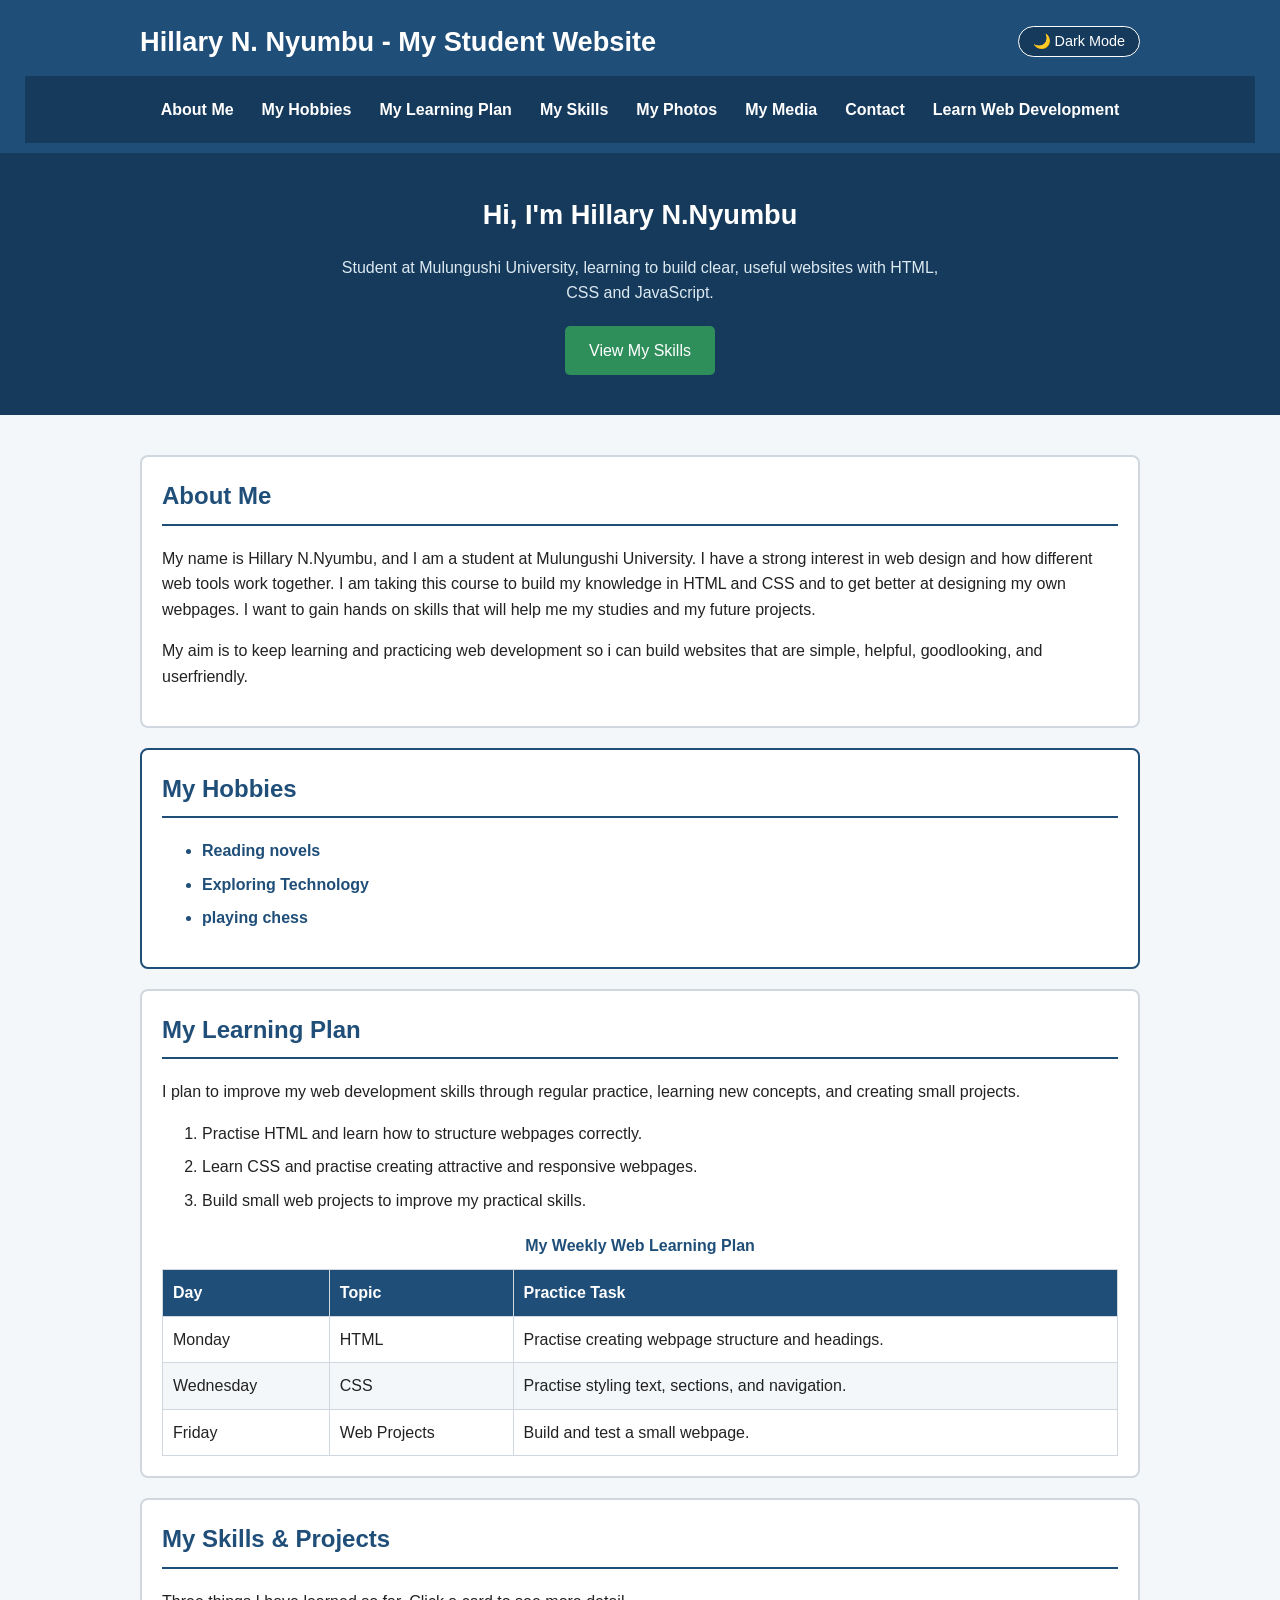
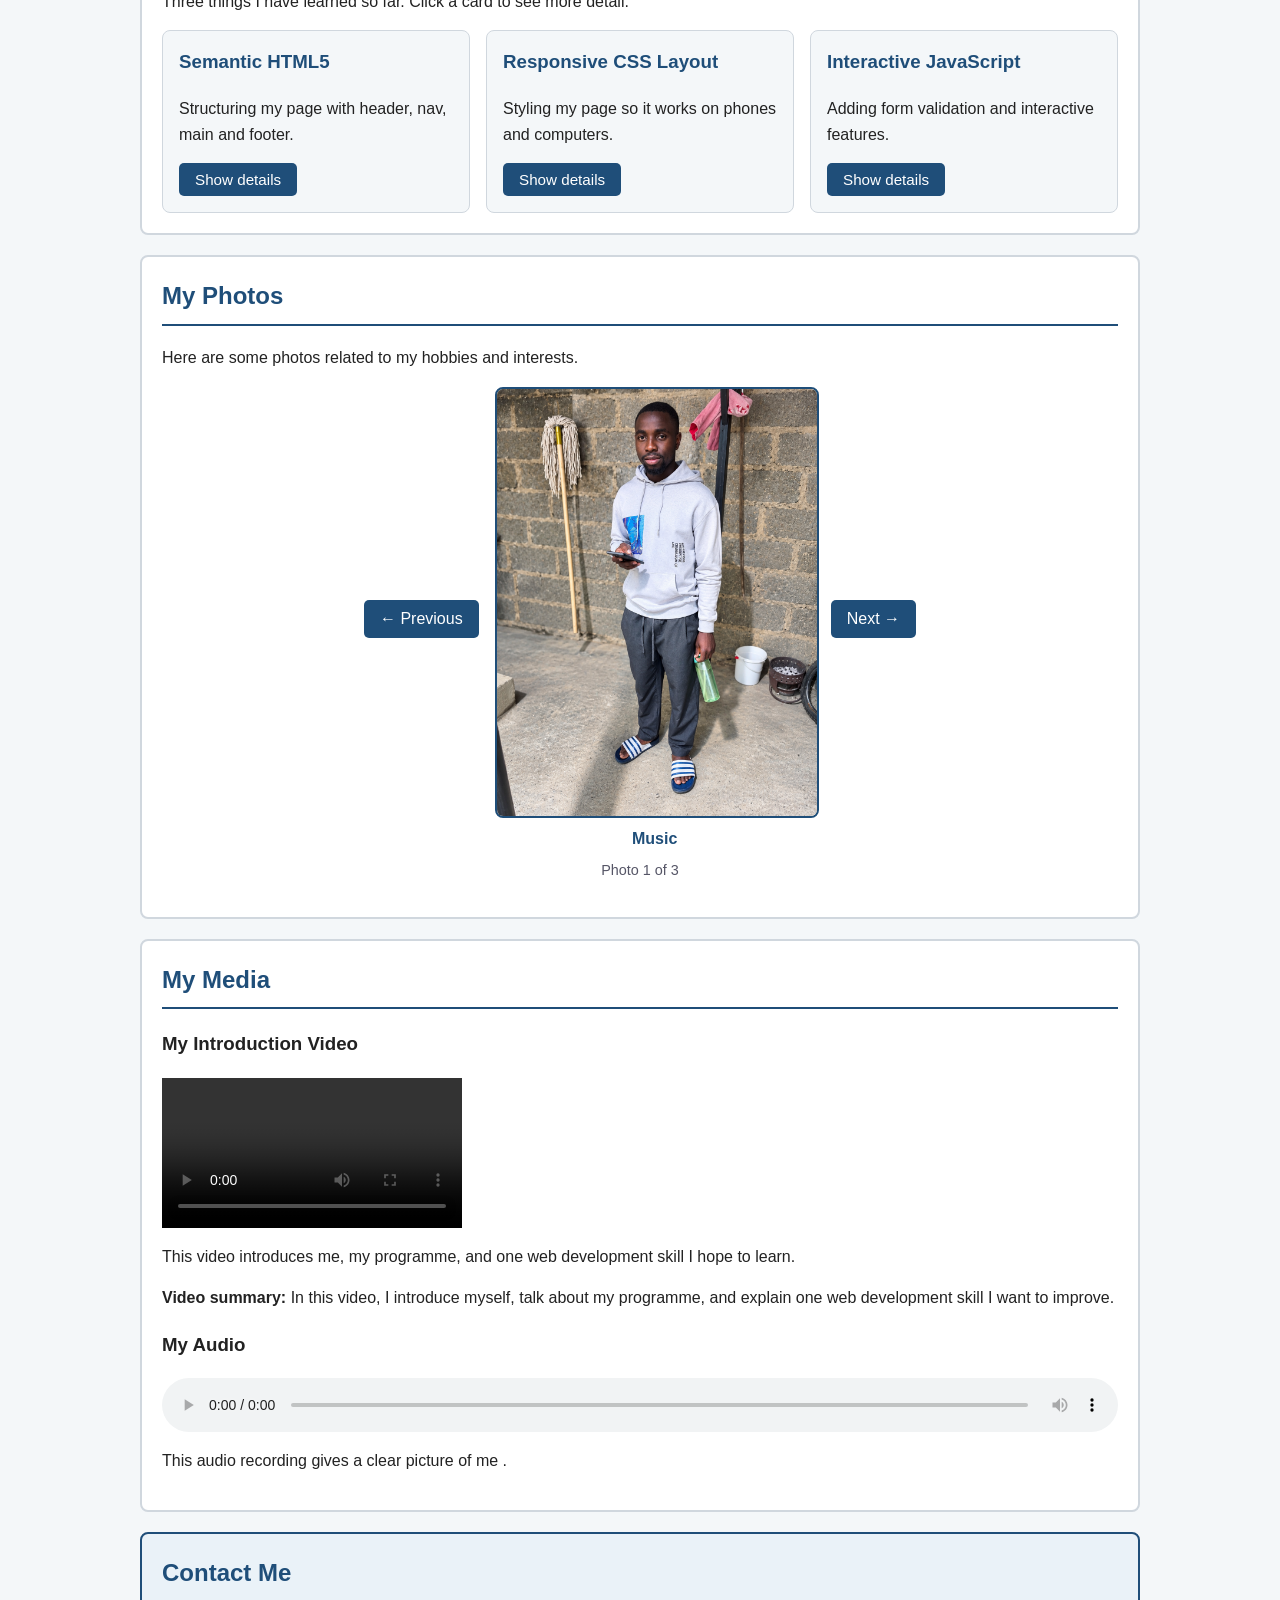
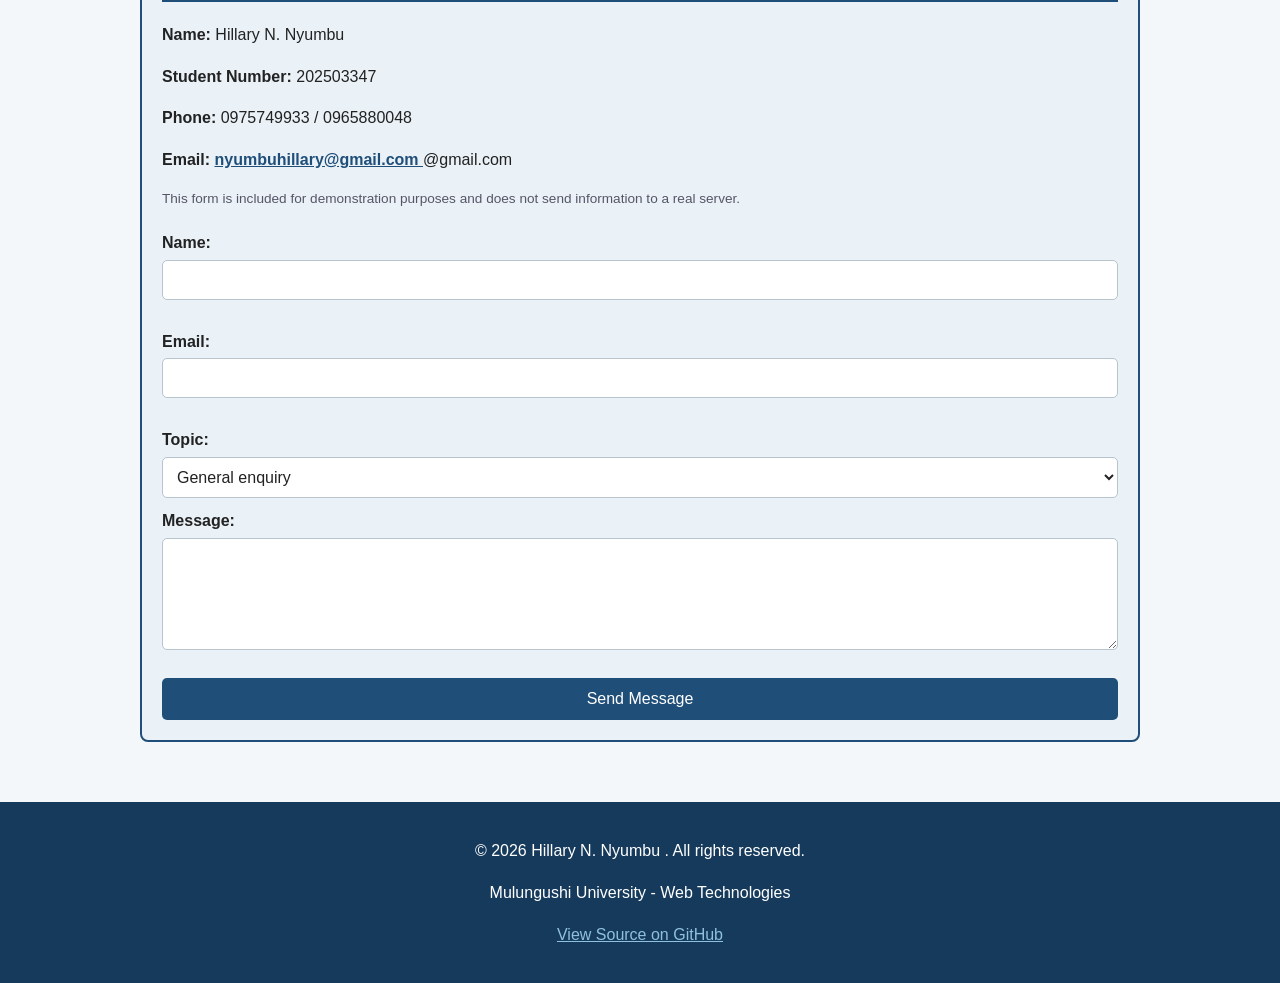
<file: index.html>
<!DOCTYPE html>
<html lang="en">
<head>
    <meta charset="UTF-8">
    <meta name="viewport" content="width=device-width, initial-scale=1.0">
    <title>Hillary N. nyumbu - My Student Website</title>
    <link rel="stylesheet" href="css/styles.css">
</head>
<body>

<header>
    <div class="header-top">
        <h1>Hillary N. Nyumbu - My Student Website</h1>
        <button id="theme-toggle" class="theme-toggle" type="button" aria-pressed="false">🌙 Dark Mode</button>
    </div>

    <nav>
        <button id="nav-toggle" class="nav-toggle" type="button" aria-expanded="false" aria-controls="main-nav">☰ Menu</button>
        <div id="main-nav">
            <a href="#about">About Me</a>
            <a href="#hobbies">My Hobbies</a>
            <a href="#learning-plan">My Learning Plan</a>
            <a href="#skills">My Skills</a>
            <a href="#photos">My Photos</a>
            <a href="#media">My Media</a>
            <a href="#contact">Contact</a>
            <a href="https://developer.mozilla.org/en-US/docs/Learn_web_development" target="_blank" rel="noopener">Learn Web Development</a>
        </div>
    </nav>
</header>

<section class="hero">
    <h2>Hi, I'm Hillary N.Nyumbu</h2>
    <p>Student at Mulungushi University, learning to build clear, useful websites with HTML, CSS and JavaScript.</p>
    <a href="#skills" class="btn btn-primary">View My Skills</a>
</section>

<main>
    <section id="about" class="content-section">
        <h2>About Me</h2>
        <p>
            My name is Hillary N.Nyumbu, and I am a student at Mulungushi University.
            I have a strong interest in web design and how different web tools work together. 
            I am taking this course to build my knowledge in HTML and CSS and to get better 
            at designing my own webpages. I want to gain hands on skills that will help me 
            my studies and my future projects.
        </p>
        <p>
            My aim is to keep learning and practicing web development so i can build websites
            that are simple, helpful, goodlooking, and userfriendly.
        </p>
    </section>

    <section id="hobbies" class="content-section">
        <h2>My Hobbies</h2>
        <ul>
            <li>Reading novels</li>
            <li>Exploring Technology</li>
            <li>playing chess</li>
        </ul>
    </section>

    <section id="learning-plan" class="content-section">
        <h2>My Learning Plan</h2>
        <p>
            I plan to improve my web development skills through regular practice,
            learning new concepts, and creating small projects.
        </p>
        <ol>
            <li>Practise HTML and learn how to structure webpages correctly.</li>
            <li>Learn CSS and practise creating attractive and responsive webpages.</li>
            <li>Build small web projects to improve my practical skills.</li>
        </ol>

        <table>
            <caption>My Weekly Web Learning Plan</caption>
            <thead>
                <tr>
                    <th>Day</th>
                    <th>Topic</th>
                    <th>Practice Task</th>
                </tr>
            </thead>
            <tbody>
                <tr>
                    <td>Monday</td>
                    <td>HTML</td>
                    <td>Practise creating webpage structure and headings.</td>
                </tr>
                <tr>
                    <td>Wednesday</td>
                    <td>CSS</td>
                    <td>Practise styling text, sections, and navigation.</td>
                </tr>
                <tr>
                    <td>Friday</td>
                    <td>Web Projects</td>
                    <td>Build and test a small webpage.</td>
                </tr>
            </tbody>
        </table>
    </section>

    <!-- New: Skills / Projects section with expandable details -->
    <section id="skills" class="content-section">
        <h2>My Skills &amp; Projects</h2>
        <p>Three things I have learned so far. Click a card to see more detail.</p>

        <div class="project-list">
            <article class="project-card">
                <h3>Semantic HTML5</h3>
                <p class="project-summary">Structuring my page with header, nav, main and footer.</p>
                <button class="expand-btn" type="button" aria-expanded="false">Show details</button>
                <div class="project-details" hidden>
                    <p>In Activity 2 I arranged my page into clear sections with good
                        headings, hence each part of my site has a clear purpose and is easier
                        to locate.</p>
                </div>
            </article>

            <article class="project-card">
                <h3>Responsive CSS Layout</h3>
                <p class="project-summary">Styling my page so it works on phones and computers.</p>
                <button class="expand-btn" type="button" aria-expanded="false">Show details</button>
                <div class="project-details" hidden>
                    <p>I used a flexible layout for my photo gallery and a media query so
                        my navigation and content stay readable and usable at narrow screen
                        widths, without any sideways scrolling.</p>
                </div>
            </article>

            <article class="project-card">
                <h3>Interactive JavaScript</h3>
                <p class="project-summary">Adding form validation and interactive features.</p>
                <button class="expand-btn" type="button" aria-expanded="false">Show details</button>
                <div class="project-details" hidden>
                    <p>For Activity 3 I wrote JavaScript to validate my contact form, build
                        a Previous/Next photo gallery, add expandable cards like this one,
                        and let visitors switch between light and dark themes.</p>
                </div>
            </article>
        </div>
    </section>

    <section id="photos" class="content-section">
        <h2>My Photos</h2>
        <p>Here are some photos related to my hobbies and interests.</p>

        <div class="gallery-viewer">
            <button id="gallery-prev" class="gallery-btn" type="button" aria-label="Previous photo">&#8592; Previous</button>
            <figure class="gallery-frame">
                <img id="gallery-image" src="images/image-1.png" alt="Photo related to listening to music">
                <figcaption id="gallery-caption">Music</figcaption>
            </figure>
            <button id="gallery-next" class="gallery-btn" type="button" aria-label="Next photo">Next &#8594;</button>
        </div>
        <p id="gallery-counter" class="gallery-counter">Photo 1 of 3</p>
    </section>

    <section id="media" class="content-section">
        <h2>My Media</h2>

        <h3>My Introduction Video</h3>
        <video controls>
            <source src="videos/video.mp4" type="video/mp4">
            Your browser does not support the video element.
        </video>
        <p>This video introduces me, my programme, and one web development skill I hope to learn.</p>
        <p>
            <strong>Video summary:</strong>
            In this video, I introduce myself, talk about my programme, and explain one
            web development skill I want to improve.
        </p>

        <h3>My Audio</h3>

        <audio controls preload="metadata">
            <source src="videos/voice.mp3" type="audio/mpeg">
            Your browser does not support the audio element.
        </audio>

        <p>This audio recording gives a clear picture of me .</p>
    </section>

    <section id="contact" class="content-section">
        <h2>Contact Me</h2>
        <p><strong>Name:</strong> Hillary N. Nyumbu </p>
        <p><strong>Student Number:</strong> 202503347</p>
        <p><strong>Phone:</strong> 0975749933 / 0965880048</p>
        <p>
            <strong>Email:</strong>
            <a href="nyumbuhillary@gmail.com">nyumbuhillary@gmail.com </a>@gmail.com</a>
        </p>

        <p class="form-note">This form is included for demonstration purposes and does not send information to a real server.</p>

        <form id="contact-form" action="#" method="post" novalidate>
            <div class="form-group">
                <label for="name">Name:</label>
                <input type="text" id="name" name="name" required>
                <span class="error-message" id="name-error"></span>
            </div>

            <div class="form-group">
                <label for="email">Email:</label>
                <input type="email" id="email" name="email" required>
                <span class="error-message" id="email-error"></span>
            </div>

            <div class="form-group">
                <label for="topic">Topic:</label>
                <select id="topic" name="topic">
                    <option value="general">General enquiry</option>
                    <option value="collaboration">Project collaboration</option>
                    <option value="feedback">Feedback on this site</option>
                </select>
            </div>

            <div class="form-group">
                <label for="message">Message:</label>
                <textarea id="message" name="message" rows="5" required></textarea>
                <span class="error-message" id="message-error"></span>
            </div>

            <button type="submit">Send Message</button>
        </form>

        <div id="form-preview" class="form-preview" hidden></div>
    </section>
</main>
<footer>
    <p>&copy; 2026 Hillary N. Nyumbu . All rights reserved.</p>
    <p>Mulungushi University - Web Technologies</p>
    <p><a href="https://github.com/hillary N. Nyumbu-gif/myweb" target="_blank" rel="noopener">View Source on GitHub</a></p>
</footer>

<script src="js/script.js" defer></script>
</body>
</html>
</file>
<file: css/styles.css>
/* General page */
:root {
    --color-primary: #1f4e79;
    --color-primary-dark: #163a5c;
    --color-accent: #2f8f5b;
    --color-bg: #f4f7f9;
    --color-surface: #ffffff;
    --color-text: #222222;
    --color-border: #d0d7de;
    --color-error: #a4333b;
}

body {
    font-family: Arial, sans-serif;
    font-size: 16px;
    line-height: 1.6;
    margin: 0;
    background-color: var(--color-bg);
    color: var(--color-text);
    transition: background-color 0.2s ease, color 0.2s ease;
}

/* Dark theme, toggled on <body> by js/script.js */
body.dark-theme {
    --color-bg: #12191f;
    --color-surface: #1b242c;
    --color-text: #e7edf2;
    --color-border: #44576a;
}

body.dark-theme td {
    background-color: var(--color-surface);
    color: var(--color-text);
}

header {
    background-color: var(--color-primary);
    color: white;
    padding: 20px 25px 10px;
}

.header-top {
    display: flex;
    justify-content: space-between;
    align-items: center;
    max-width: 1000px;
    margin: 0 auto;
    flex-wrap: wrap;
    gap: 10px;
}

header h1 {
    margin: 0;
    font-size: 1.7rem;
}

.theme-toggle {
    background-color: var(--color-primary-dark);
    color: white;
    border: 1px solid white;
    padding: 6px 14px;
    border-radius: 20px;
    cursor: pointer;
    font-size: 0.9rem;
}

.theme-toggle:hover,
.theme-toggle:focus {
    background-color: var(--color-accent);
    outline: 2px solid white;
}

nav {
    background-color: var(--color-primary-dark);
    padding: 12px 15px;
    text-align: center;
    margin-top: 12px;
}

.nav-toggle {
    display: none;
    width: 100%;
    background-color: var(--color-primary-dark);
    color: white;
    border: 1px solid white;
    padding: 8px;
    border-radius: 4px;
    font-size: 1rem;
    cursor: pointer;
}

#main-nav {
    display: flex;
    flex-wrap: wrap;
    justify-content: center;
}

nav a {
    color: white;
    text-decoration: none;
    margin: 5px 8px;
    font-weight: bold;
    display: inline-block;
    padding: 4px 6px;
    border-radius: 4px;
}

nav a:hover,
nav a:focus {
    background-color: var(--color-accent);
    text-decoration: none;
    outline: none;
}

/* ===== Hero / intro area ===== */
.hero {
    background-color: var(--color-primary-dark);
    color: white;
    text-align: center;
    padding: 40px 20px;
}

.hero h2 {
    margin: 0 0 10px;
    font-size: 1.7rem;
    border: none;
    color: white;
}

.hero p {
    max-width: 600px;
    margin: 0 auto 20px;
    color: #dce9f0;
}

.btn {
    display: inline-block;
    text-decoration: none;
    padding: 12px 24px;
    border-radius: 5px;
    font-size: 1rem;
    border: none;
    cursor: pointer;
}

.btn-primary {
    background-color: var(--color-accent);
    color: white;
}

.btn-primary:hover,
.btn-primary:focus {
    background-color: #246b46;
    outline: 2px solid white;
}

main {
    max-width: 1000px;
    margin: 20px auto;
    padding: 20px;
}

.content-section {
    background-color: var(--color-surface);
    padding: 20px;
    margin: 0 0 20px 0;
    border: 2px solid var(--color-border);
    border-radius: 8px;
}

h2 {
    color: var(--color-primary);
    margin-top: 0;
    border-bottom: 2px solid var(--color-primary);
    padding-bottom: 8px;
}

body.dark-theme h2 {
    color: #8fc1dd;
}

#hobbies {
    background-color: var(--color-surface);
    border: 2px solid var(--color-primary);
}

#hobbies h2,
#hobbies li {
    color: var(--color-primary);
}

body.dark-theme #hobbies h2,
body.dark-theme #hobbies li {
    color: #8fc1dd;
}

#hobbies li {
    margin-bottom: 8px;
    font-weight: bold;
}

#learning-plan li {
    margin-bottom: 8px;
}

/* ===== Skills / Projects (expandable cards) ===== */
.project-list {
    display: grid;
    grid-template-columns: repeat(auto-fit, minmax(220px, 1fr));
    gap: 16px;
    margin-top: 16px;
}

.project-card {
    border: 1px solid var(--color-border);
    border-radius: 8px;
    padding: 16px;
    background-color: var(--color-bg);
}

.project-card h3 {
    margin-top: 0;
    color: var(--color-primary);
}

body.dark-theme .project-card h3 {
    color: #8fc1dd;
}

.expand-btn {
    background-color: var(--color-primary);
    color: white;
    border: none;
    padding: 8px 16px;
    border-radius: 5px;
    cursor: pointer;
    font-size: 0.95rem;
}

.expand-btn:hover,
.expand-btn:focus {
    background-color: var(--color-primary-dark);
    outline: 2px solid var(--color-accent);
}

.project-details {
    margin-top: 10px;
}

table {
    border-collapse: collapse;
    width: 100%;
    margin-top: 20px;
}

caption {
    font-weight: bold;
    margin-bottom: 10px;
    color: var(--color-primary);
}

th,
td {
    border: 1px solid var(--color-border);
    padding: 10px;
    text-align: left;
}

th {
    background-color: var(--color-primary);
    color: white;
}

td {
    background-color: var(--color-surface);
}

tr:nth-child(even) td {
    background-color: var(--color-bg);
}

/* ===== Photo gallery viewer ===== */
.gallery-viewer {
    display: flex;
    align-items: center;
    justify-content: center;
    gap: 16px;
    flex-wrap: wrap;
    margin-top: 16px;
}

.gallery-frame {
    margin: 0;
    max-width: 320px;
    text-align: center;
}

.gallery-frame img {
    max-width: 100%;
    height: auto;
    border: 2px solid var(--color-primary);
    border-radius: 8px;
    display: block;
}

.gallery-frame figcaption {
    margin-top: 8px;
    font-weight: bold;
    color: var(--color-primary);
}

body.dark-theme .gallery-frame figcaption {
    color: #8fc1dd;
}

.gallery-btn {
    background-color: var(--color-primary);
    color: white;
    border: none;
    padding: 10px 16px;
    border-radius: 5px;
    cursor: pointer;
    font-size: 1rem;
}

.gallery-btn:hover,
.gallery-btn:focus {
    background-color: var(--color-primary-dark);
    outline: 2px solid var(--color-accent);
}

.gallery-counter {
    text-align: center;
    font-size: 0.9rem;
    color: #556;
    margin-top: 8px;
}

body.dark-theme .gallery-counter {
    color: #c3d1da;
}

video,
audio {
    max-width: 100%;
    height: auto;
    margin-top: 10px;
    margin-bottom: 15px;
}

video {
    display: block;
}

audio {
    display: block !important;
    width: 100% !important;
    height: 54px !important;
    margin: 15px 0 !important;
}

#contact {
    background-color: #eaf2f8;
    border: 2px solid var(--color-primary);
}

body.dark-theme #contact {
    background-color: var(--color-surface);
}

#contact a {
    color: var(--color-primary);
    font-weight: bold;
}

body.dark-theme #contact a {
    color: #8fc1dd;
}

.form-note {
    font-size: 0.85rem;
    color: #556;
}

body.dark-theme .form-note {
    color: #c3d1da;
}

form {
    display: flex;
    flex-direction: column;
    gap: 10px;
    margin-top: 20px;
}

.form-group {
    display: flex;
    flex-direction: column;
    gap: 4px;
}

label {
    font-weight: bold;
}

input,
select,
textarea {
    padding: 10px;
    border: 1px solid #b8c4ce;
    border-radius: 5px;
    font-size: 16px;
    font-family: Arial, sans-serif;
    background-color: var(--color-surface);
    color: var(--color-text);
}

input:focus,
select:focus,
textarea:focus {
    outline: 2px solid var(--color-accent);
    border-color: var(--color-accent);
}

textarea {
    resize: vertical;
}

.error-message {
    color: var(--color-error);
    font-size: 0.85rem;
    min-height: 1.1em;
}

.form-preview {
    margin-top: 20px;
    padding: 16px;
    border: 1px solid var(--color-accent);
    border-radius: 8px;
    background-color: #eaf7ee;
}

body.dark-theme .form-preview {
    background-color: #1c3327;
}

.form-preview h3 {
    margin-top: 0;
    color: var(--color-primary);
}

body.dark-theme .form-preview h3 {
    color: #8fc1dd;
}

button {
    background-color: var(--color-primary);
    color: white;
    border: none;
    padding: 12px 20px;
    font-size: 16px;
    border-radius: 5px;
    cursor: pointer;
}

button:hover,
button:focus {
    background-color: var(--color-primary-dark);
    outline: 2px solid var(--color-accent);
}

footer {
    background-color: var(--color-primary-dark);
    color: white;
    text-align: center;
    padding: 20px;
    margin-top: 20px;
}

footer a {
    color: #8fc1dd;
}

@media (max-width: 600px) {
    header {
        padding: 20px 10px;
    }

    header h1 {
        font-size: 24px;
    }

    nav a {
        display: block;
        margin: 8px 0;
    }

    .nav-toggle {
        display: block;
    }

    #main-nav {
        display: none;
        flex-direction: column;
        margin-top: 10px;
    }

    #main-nav.open {
        display: flex;
    }

    main {
        margin: 10px;
        padding: 10px;
    }

    .content-section {
        padding: 15px;
    }

    .gallery-viewer {
        flex-direction: column;
    }

    table {
        font-size: 14px;
    }

    th,
    td {
        padding: 6px;
    }
}
</file>
